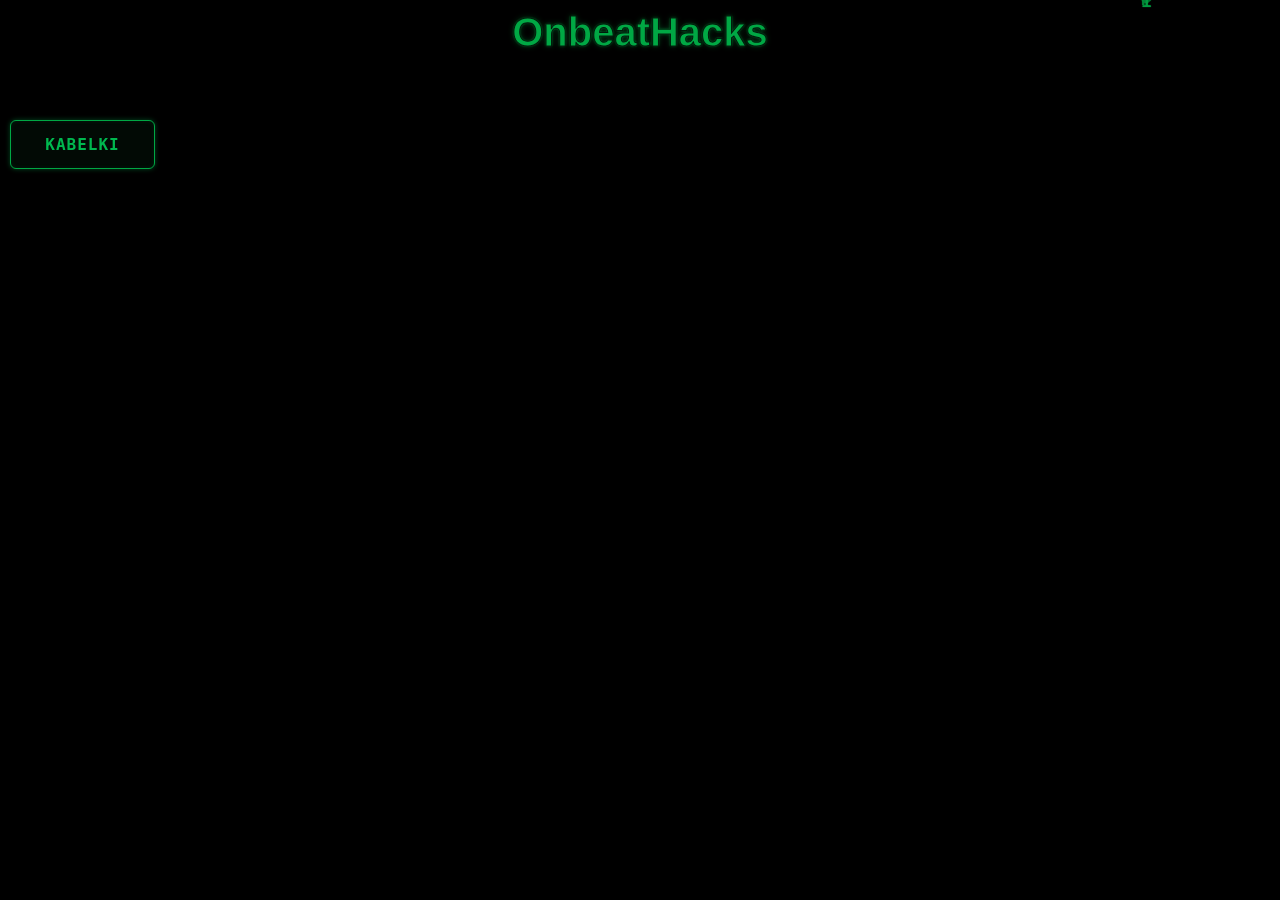
<file: index.html>
<!DOCTYPE html>
<html lang="pl">

<head>
    <meta charset="UTF-8">
    <meta name="viewport" content="width=device-width, initial-scale=1.0">

    <title>OnbeatHacks</title>

    <link rel="stylesheet" href="style.css?v=30">
</head>

<body>

    <canvas id="matrix"></canvas>

    <h1>OnbeatHacks</h1>

    <a href="kabelki" class="hack-button">
        KABELKI
    </a>

    <script src="script.js?v=30"></script>

</body>

</html>
</file>
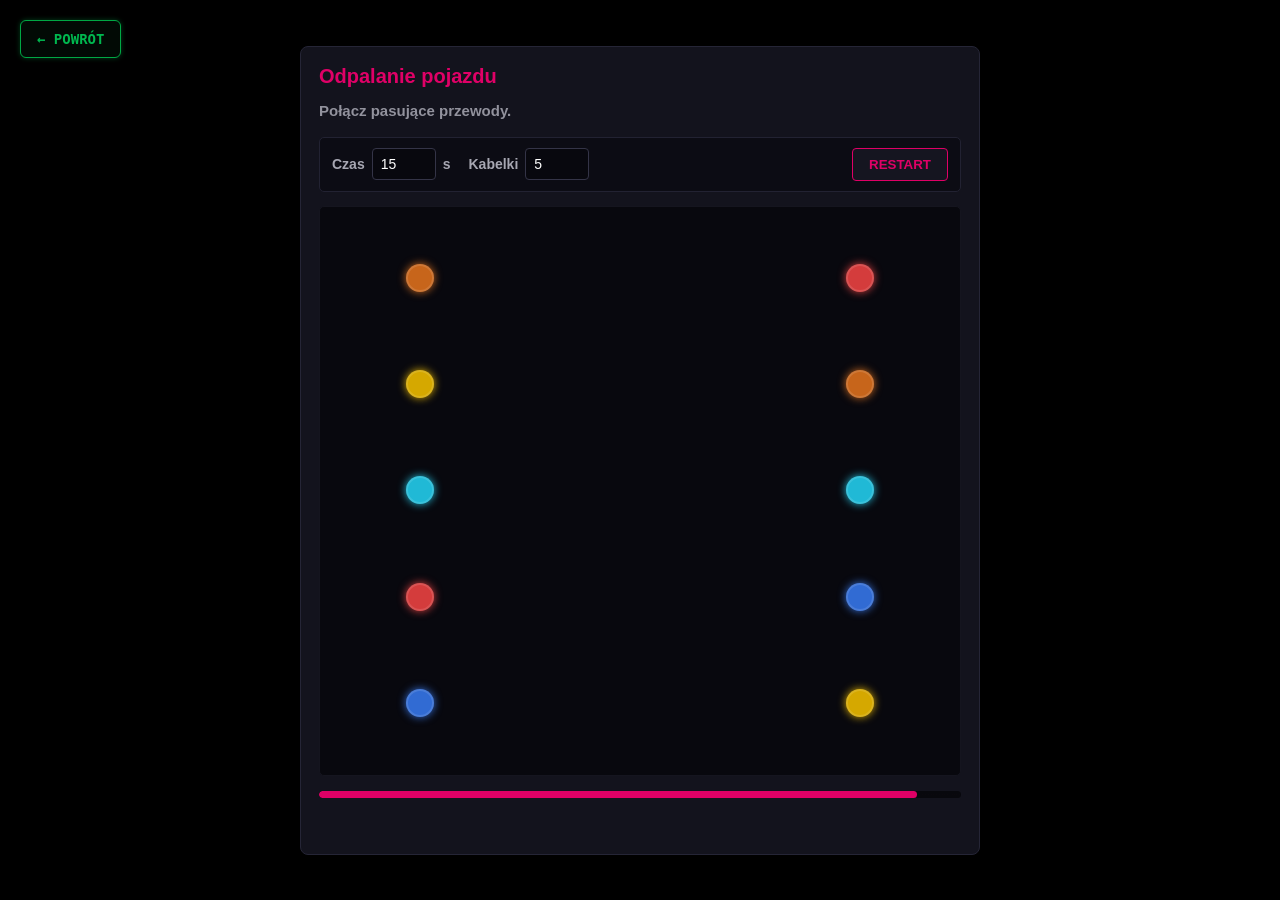
<file: kabelki/index.html>
<!DOCTYPE html>
<html lang="pl">

<head>
    <meta charset="UTF-8">
    <meta name="viewport" content="width=device-width, initial-scale=1.0">

    <title>Kabelki - OnbeatHacks</title>

    <link rel="stylesheet" href="./style.css?v=33">
</head>

<body>

    <a href="../" class="back-button">← POWRÓT</a>

    <div class="hack-panel">

        <div class="hack-header">
            <h2>Odpalanie pojazdu</h2>
            <p>Połącz pasujące przewody.</p>
        </div>

        <div class="settings-panel">

            <label>
                Czas
                <input
                    id="timeInput"
                    type="number"
                    min="5"
                    max="120"
                    value="15"
                >
                s
            </label>

            <label>
                Kabelki
                <input
                    id="wireCountInput"
                    type="number"
                    min="3"
                    max="12"
                    value="5"
                >
            </label>

            <button id="restartButton">
                RESTART
            </button>

        </div>

        <div class="game-area" id="gameArea">

            <canvas id="wireCanvas"></canvas>

            <div
                class="column left-column"
                id="leftColumn"
            ></div>

            <div
                class="column right-column"
                id="rightColumn"
            ></div>

        </div>

        <div class="timer-background">
            <div
                id="timerBar"
                class="timer-bar"
            ></div>
        </div>

        <div
            id="status"
            class="status"
        ></div>

    </div>

    <script src="./script.js?v=33"></script>

</body>

</html>
</file>
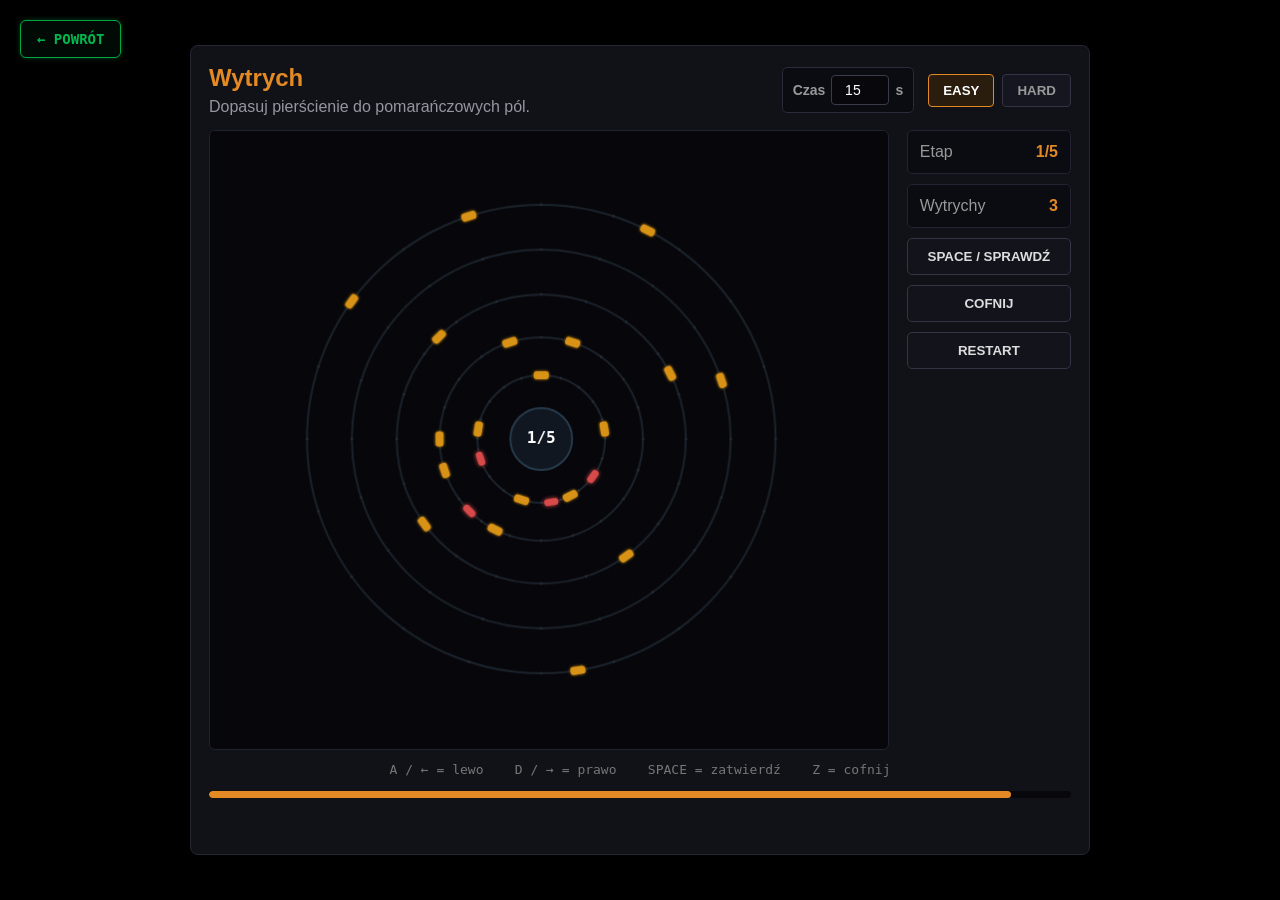
<file: wytrych/index.html>
<!DOCTYPE html>
<html lang="pl">

<head>
    <meta charset="UTF-8">
    <meta name="viewport" content="width=device-width, initial-scale=1.0">

    <title>Wytrych - OnbeatHacks</title>

    <link rel="stylesheet" href="./style.css?v=30">
</head>

<body>

    <a href="../" class="back-button">← POWRÓT</a>

    <div class="lock-panel">

        <div class="top-bar">

            <div>
                <h2>Wytrych</h2>
                <p>Dopasuj pierścienie do pomarańczowych pól.</p>
            </div>

            <div class="right-settings">

                <div class="time-setting">
                    <label for="timeInput">Czas</label>

                    <input
                        id="timeInput"
                        type="number"
                        min="5"
                        max="120"
                        value="15"
                    >

                    <span>s</span>
                </div>

                <div class="mode-buttons">

                    <button
                        id="easyButton"
                        class="mode-button active"
                    >
                        EASY
                    </button>

                    <button
                        id="hardButton"
                        class="mode-button"
                    >
                        HARD
                    </button>

                </div>

            </div>

        </div>

        <div class="game-wrapper">

            <canvas id="lockCanvas"></canvas>

            <div class="side-panel">

                <div class="info-box">
                    <span>Etap</span>
                    <strong id="stageText">1/5</strong>
                </div>

                <div class="info-box">
                    <span>Wytrychy</span>
                    <strong id="livesText">3</strong>
                </div>

                <button id="confirmButton">
                    SPACE / SPRAWDŹ
                </button>

                <button id="backStepButton">
                    COFNIJ
                </button>

                <button id="restartButton">
                    RESTART
                </button>

            </div>

        </div>

        <div class="controls">
            A / ← = lewo
            &nbsp;&nbsp;
            D / → = prawo
            &nbsp;&nbsp;
            SPACE = zatwierdź
            &nbsp;&nbsp;
            Z = cofnij
        </div>

        <div class="timer-track">
            <div id="timerBar" class="timer-bar"></div>
        </div>

        <div id="status" class="status"></div>

    </div>

    <script src="./script.js?v=30"></script>

</body>

</html>
</file>
<file: style.css>
* {
    box-sizing: border-box;
}

html,
body {
    margin: 0;
    padding: 0;

    width: 100%;
    height: 100%;

    overflow: hidden;

    background: #000000;

    font-family: Arial, sans-serif;
}

#matrix {
    position: fixed;

    top: 0;
    left: 0;

    width: 100vw;
    height: 100vh;

    background: #000000;

    z-index: 0;
}

h1 {
    position: fixed;

    top: 10px;
    left: 50%;

    transform: translateX(-50%);

    margin: 0;

    z-index: 10;

    color: #00a844;

    font-size: 40px;

    -webkit-text-stroke: 1px rgba(0, 0, 0, 0.8);

    text-shadow:
        0 0 2px #00a844,
        0 0 6px rgba(0, 168, 68, 0.35);
}

.hack-button {
    position: fixed;

    top: 120px;
    left: 10px;

    z-index: 10;

    width: 145px;

    padding: 14px 20px;

    background: #020a05;

    color: #00b84f;

    border: 1px solid #00a844;
    border-radius: 6px;

    font-family: monospace;
    font-size: 16px;
    font-weight: bold;

    letter-spacing: 1px;

    text-align: center;
    text-decoration: none;

    box-shadow:
        0 0 5px rgba(0, 184, 79, 0.4),
        inset 0 0 5px rgba(0, 184, 79, 0.1);

    transition: 0.2s;
}

.hack-button:hover {
    background: #003016;

    box-shadow:
        0 0 10px rgba(0, 184, 79, 0.7);

    transform: translateX(3px);
}
</file>
<file: kabelki/style.css>
* {
    box-sizing: border-box;
}

html,
body {
    margin: 0;
    padding: 0;

    width: 100%;
    min-height: 100%;

    background: #000000;

    font-family: Arial, sans-serif;

    color: white;
}

body {
    min-height: 100vh;

    display: flex;
    align-items: center;
    justify-content: center;
}

.hack-panel {
    width: 680px;
    max-width: 94vw;

    padding: 18px;

    background: #13131d;

    border: 1px solid #252536;
    border-radius: 8px;

    box-shadow:
        0 0 30px rgba(0, 0, 0, 0.9);
}

.hack-header h2 {
    margin: 0 0 14px 0;

    color: #e00067;

    font-size: 20px;
    font-weight: 600;
}

.hack-header p {
    margin: 0 0 18px 0;

    color: #92929d;

    font-size: 15px;
    font-weight: 600;
}

.settings-panel {
    display: flex;
    align-items: center;
    gap: 18px;

    margin-bottom: 14px;

    padding: 10px 12px;

    background: #0c0c14;

    border: 1px solid #222232;
    border-radius: 5px;

    color: #a7a7b2;

    font-size: 14px;
    font-weight: bold;
}

.settings-panel label {
    display: flex;
    align-items: center;
    gap: 7px;
}

.settings-panel input {
    width: 64px;

    padding: 7px 8px;

    background: #08080e;
    color: white;

    border: 1px solid #343447;
    border-radius: 4px;

    outline: none;

    font-size: 14px;
}

.settings-panel input:focus {
    border-color: #df0066;
}

#restartButton {
    margin-left: auto;

    padding: 8px 16px;

    background: #151520;
    color: #df0066;

    border: 1px solid #df0066;
    border-radius: 4px;

    font-weight: bold;

    cursor: pointer;

    transition: 0.2s;
}

#restartButton:hover {
    background: #df0066;
    color: white;

    box-shadow:
        0 0 10px rgba(223, 0, 102, 0.5);
}

.game-area {
    position: relative;

    width: 100%;
    height: 570px;

    background: #08080e;

    border: 1px solid #15151f;
    border-radius: 5px;

    overflow: hidden;
}

#wireCanvas {
    position: absolute;

    top: 0;
    left: 0;

    width: 100%;
    height: 100%;

    z-index: 1;

    pointer-events: none;
}

.column {
    position: absolute;

    top: 18px;
    bottom: 18px;

    width: 90px;

    display: flex;
    flex-direction: column;
    align-items: center;
    justify-content: space-around;

    z-index: 2;
}

.left-column {
    left: 55px;
}

.right-column {
    right: 55px;
}

.point {
    width: 28px;
    height: 28px;

    border-radius: 50%;

    cursor: pointer;

    border: 2px solid rgba(255, 255, 255, 0.12);

    box-shadow:
        0 0 8px currentColor,
        0 0 16px rgba(255, 255, 255, 0.04);

    transition:
        transform 0.15s,
        filter 0.15s,
        opacity 0.15s;
}

.point:hover {
    transform: scale(1.15);
    filter: brightness(1.25);
}

.point.connected {
    opacity: 0.6;
}

.timer-background {
    margin-top: 15px;

    width: 100%;
    height: 7px;

    background: #08080d;

    border-radius: 10px;

    overflow: hidden;
}

.timer-bar {
    width: 100%;
    height: 100%;

    background: #df0066;

    border-radius: 10px;

    transition: width 0.05s linear;
}

.status {
    min-height: 28px;

    margin-top: 10px;

    text-align: center;

    font-family: monospace;
    font-size: 16px;
    font-weight: bold;
}

.game-area {
    user-select: none;
    -webkit-user-select: none;
    touch-action: none;
}

.point {
    user-select: none;
    -webkit-user-select: none;
    -webkit-user-drag: none;
    touch-action: none;
}

#wireCanvas {
    user-select: none;
    -webkit-user-select: none;
    touch-action: none;
}

.back-button {
    position: fixed;

    top: 20px;
    left: 20px;

    z-index: 20;

    padding: 10px 16px;

    background: #020a05;
    color: #00b84f;

    border: 1px solid #00a844;
    border-radius: 6px;

    font-family: monospace;
    font-size: 14px;
    font-weight: bold;

    text-decoration: none;

    box-shadow:
        0 0 5px rgba(0, 184, 79, 0.35);

    transition: 0.2s;
}

.back-button:hover {
    background: #003016;

    box-shadow:
        0 0 10px rgba(0, 184, 79, 0.7);

    transform: translateX(-3px);
}
</file>
<file: wytrych/style.css>
* {
    box-sizing: border-box;
}

html,
body {
    margin: 0;
    padding: 0;

    width: 100%;
    min-height: 100%;

    background: #000000;

    color: white;

    font-family: Arial, sans-serif;
}

body {
    min-height: 100vh;

    display: flex;
    align-items: center;
    justify-content: center;
}

.back-button {
    position: fixed;

    top: 20px;
    left: 20px;

    z-index: 20;

    padding: 10px 16px;

    background: #020a05;
    color: #00b84f;

    border: 1px solid #00a844;
    border-radius: 6px;

    font-family: monospace;
    font-size: 14px;
    font-weight: bold;

    text-decoration: none;

    box-shadow:
        0 0 5px rgba(0, 184, 79, 0.35);

    transition: 0.2s;
}

.back-button:hover {
    background: #003016;

    box-shadow:
        0 0 10px rgba(0, 184, 79, 0.7);

    transform: translateX(-3px);
}

.lock-panel {
    width: 900px;
    max-width: 95vw;

    padding: 18px;

    background: #111118;

    border: 1px solid #252536;
    border-radius: 8px;

    box-shadow:
        0 0 30px rgba(0, 0, 0, 0.9);
}

.top-bar {
    display: flex;
    align-items: center;
    justify-content: space-between;

    gap: 20px;

    margin-bottom: 14px;
}

.top-bar h2 {
    margin: 0 0 6px 0;

    color: #e48a24;
}

.top-bar p {
    margin: 0;

    color: #9696a0;
}

.right-settings {
    display: flex;
    align-items: center;

    gap: 14px;
}

.time-setting {
    display: flex;
    align-items: center;

    gap: 6px;

    padding: 7px 10px;

    background: #0b0b12;

    border: 1px solid #2a2a38;
    border-radius: 5px;

    color: #999;

    font-size: 14px;
    font-weight: bold;
}

.time-setting input {
    width: 58px;

    padding: 6px;

    background: #07070c;
    color: white;

    border: 1px solid #3a3a48;
    border-radius: 4px;

    outline: none;

    text-align: center;

    font-size: 14px;
}

.time-setting input:focus {
    border-color: #e48a24;
}

.mode-buttons {
    display: flex;
    gap: 8px;
}

.mode-button {
    padding: 8px 14px;

    background: #161620;
    color: #999;

    border: 1px solid #343444;
    border-radius: 4px;

    cursor: pointer;

    font-weight: bold;
}

.mode-button:hover {
    border-color: #e48a24;
}

.mode-button.active {
    color: #ffffff;

    border-color: #e48a24;

    background: #2b1d0d;
}

.game-wrapper {
    display: flex;

    gap: 18px;
}

#lockCanvas {
    width: 680px;
    height: 620px;

    max-width: 100%;

    background: #07070b;

    border: 1px solid #1c2230;
    border-radius: 6px;

    display: block;
}

.side-panel {
    width: 180px;

    display: flex;
    flex-direction: column;

    gap: 10px;
}

.info-box {
    padding: 12px;

    background: #0b0b12;

    border: 1px solid #232332;
    border-radius: 5px;

    display: flex;
    justify-content: space-between;
}

.info-box span {
    color: #999;
}

.info-box strong {
    color: #e48a24;
}

.side-panel button {
    padding: 10px;

    background: #13131b;
    color: #ddd;

    border: 1px solid #343444;
    border-radius: 5px;

    cursor: pointer;

    font-weight: bold;

    transition: 0.2s;
}

.side-panel button:hover {
    border-color: #e48a24;

    background: #21180e;
}

.controls {
    margin-top: 12px;

    color: #777;

    text-align: center;

    font-family: monospace;
    font-size: 13px;
}

.timer-track {
    width: 100%;
    height: 7px;

    margin-top: 14px;

    background: #07070c;

    border-radius: 10px;

    overflow: hidden;
}

.timer-bar {
    width: 100%;
    height: 100%;

    background: #e48a24;

    border-radius: 10px;
}

.status {
    min-height: 28px;

    margin-top: 10px;

    text-align: center;

    font-family: monospace;
    font-weight: bold;
}
</file>
